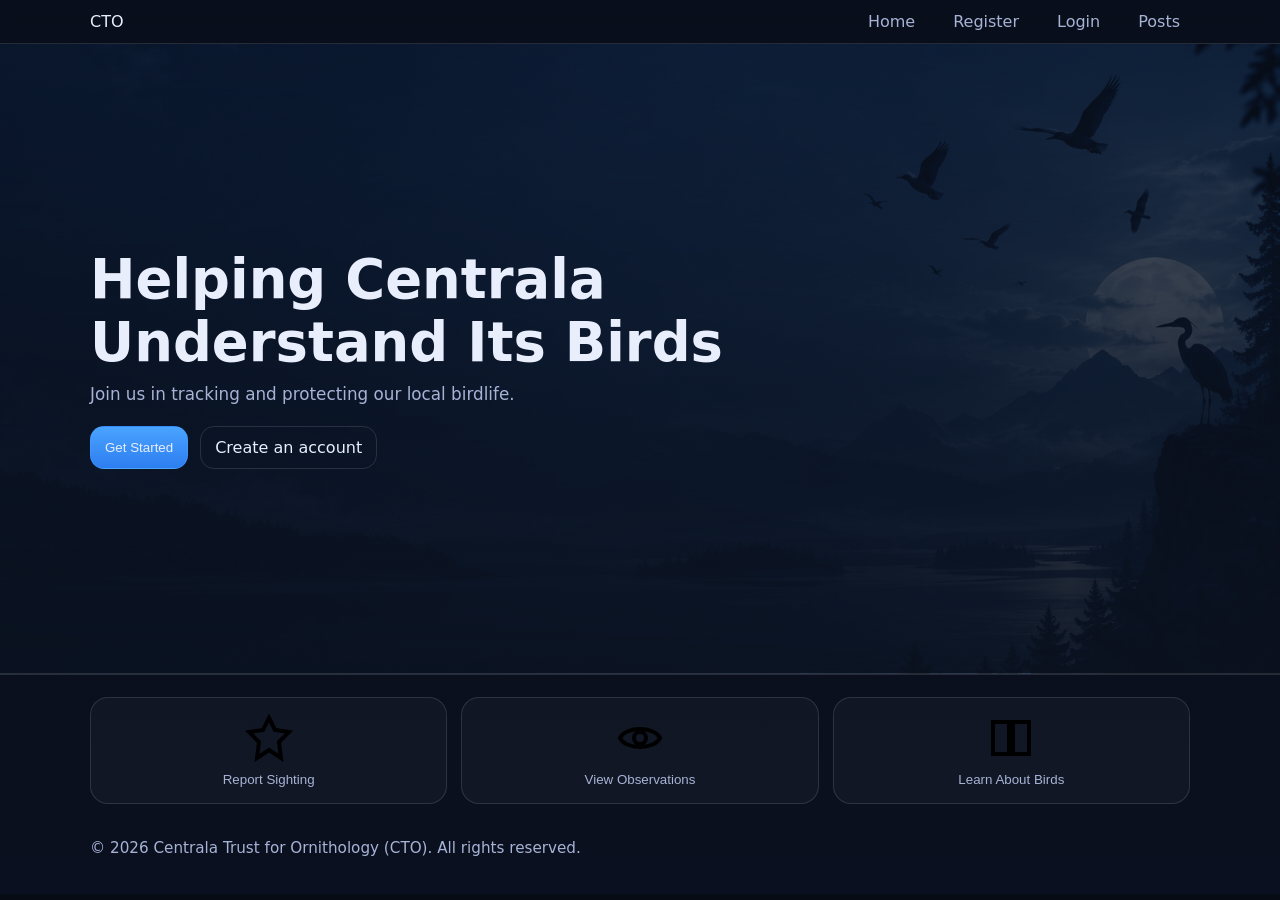
<file: index.html>
<!DOCTYPE html>
<html lang="en">
<head>
  <meta charset="UTF-8" />
  <meta name="viewport" content="width=device-width, initial-scale=1.0" />
  <title>CTO Website</title>
  <link rel="stylesheet" href="styles.css" />
</head>

<body>
  <header class="site-header">
    <div class="container nav">
      <a class="brand" href="index.html" aria-label="CTO Home">
        CTO
      </a>

      <nav aria-label="Primary">
        <ul class="nav-links">
          <li><a href="index.html">Home</a></li>
          <li><a href="register.html">Register</a></li>
          <li><a href="login.html">Login</a></li>
          <li><a href="posts.html">Posts</a></li>
        </ul>
      </nav>
    </div>
  </header>

  <main class="hero" id="top">
    <div class="container hero-inner">
      <div class="main-content">
        <h1>Helping Centrala<br />Understand Its Birds</h1>

        <p>
          Join us in tracking and protecting our local birdlife.
        </p>

        <div class="hero-actions">
          <button
            class="btn btn-primary"
            type="button"
            id="getStartedBtn"
          >
            Get Started
          </button>

          <a class="btn btn-ghost" href="register.html">
            Create an account
          </a>
        </div>
      </div>
    </div>
  </main>

  <footer class="footer" id="footerActions">
    <div class="container footer-grid">

      <button
        class="footer-item"
        type="button"
        data-action="report"
        aria-label="Report Sighting"
      >
        <svg
          class="icon"
          width="48"
          height="48"
          viewBox="0 0 24 24"
          fill="none"
          xmlns="http://www.w3.org/2000/svg"
        >
          <path
            d="M12 2 L15 8 L22 9 L17 14 L18 22 L12 18 L6 22 L7 14 L2 9 L9 8 Z"
            stroke="currentColor"
            stroke-width="2"
            fill="none"
          />
        </svg>

        <span>Report Sighting</span>
      </button>

      <button
        class="footer-item"
        type="button"
        data-action="view"
        aria-label="View Observations"
      >
        <svg
          class="icon"
          width="48"
          height="48"
          viewBox="0 0 24 24"
          fill="none"
          xmlns="http://www.w3.org/2000/svg"
        >
          <path
            d="M2 12 C5 6, 19 6, 22 12 C19 18, 5 18, 2 12 Z"
            stroke="currentColor"
            stroke-width="2"
            fill="none"
          />

          <circle
            cx="12"
            cy="12"
            r="3"
            stroke="currentColor"
            stroke-width="2"
            fill="none"
          />
        </svg>

        <span>View Observations</span>
      </button>

      <button
        class="footer-item"
        type="button"
        data-action="learn"
        aria-label="Learn About Birds"
      >
        <svg
          class="icon"
          width="48"
          height="48"
          viewBox="0 0 24 24"
          fill="none"
          xmlns="http://www.w3.org/2000/svg"
        >
          <path
            d="M3 4 H11 V20 H3 Z"
            stroke="currentColor"
            stroke-width="2"
            fill="none"
          />

          <path
            d="M13 4 H21 V20 H13 Z"
            stroke="currentColor"
            stroke-width="2"
            fill="none"
          />
        </svg>

        <span>Learn About Birds</span>
      </button>

    </div>

    <div class="container footer-bottom">
      <p>
        &copy; 2026 Centrala Trust for Ornithology (CTO). All rights reserved.
      </p>
    </div>
  </footer>

  <script src="script.js"></script>

  <!--
  I added a script for distinction criteria.
  Switch to this instead if needed:

  <script src="script.min.js"></script>
  -->
</body>
</html>
</file>
<file: styles.css>
:root{
  --bg:#0b1220;
  --card:#111a2e;
  --text:#e9eefc;
  --muted:#a7b3d6;
  --line:rgba(255,255,255,.12);
  --primary:#4aa3ff;
  --primary2:#2d7ef0;
  --danger:#ff5a5a;
  --ok:#38d39f;
}

*{box-sizing:border-box}
html,body{margin:0;padding:0;font-family:system-ui,-apple-system,Segoe UI,Roboto,Arial,sans-serif;background:linear-gradient(180deg,#070b13 0%, #0b1220 100%);color:var(--text)}
img{max-width:100%;display:block}
a{color:inherit;text-decoration:none}
.container{width:min(1100px,92%);margin-inline:auto}

.site-header{
  position:sticky;top:0;z-index:10;
  background:rgba(10,16,30,.85);
  backdrop-filter: blur(10px);
  border-bottom:1px solid var(--line);
}

.nav{display:flex;align-items:center;justify-content:space-between;padding:12px 0;gap:16px}
.brand img{height: 100px; width:auto}

.nav-links{list-style:none;display:flex;gap:18px;padding:0;margin:0;align-items:center}
.nav-links a{padding:10px 10px;border-radius:10px;color:var(--muted)}
.nav-links a:hover{background:rgba(255,255,255,.06);color:var(--text)}
.nav-links a.active{background:rgba(74,163,255,.14);color:var(--text);border:1px solid rgba(74,163,255,.25)}

.hero{
  min-height:70vh;
  display:flex;align-items:center;
  background:
    linear-gradient(180deg, rgba(11,18,32,.62), rgba(11,18,32,.92)),
 url("hero-birds.png");
  background-size:cover;
  background-position:center;
  border-bottom:1px solid var(--line);
}
.hero-inner{padding:64px 0}
.main-content{max-width:680px}
.hero h1{font-size:clamp(2rem,4.6vw,3.4rem);margin:0 0 10px}
.hero p{margin:0 0 22px;color:var(--muted);font-size:1.05rem}

.btn{
  border:1px solid var(--line);
  padding:11px 14px;
  border-radius:14px;
  background:rgba(255,255,255,.04);
  color:var(--text);
  cursor:pointer;
  display:inline-flex;
  align-items:center;
  justify-content:center;
  gap:8px;
}
.btn:hover{background:rgba(255,255,255,.07)}
.btn:active{transform:translateY(1px)}
.btn-primary{
  background:linear-gradient(180deg,var(--primary),var(--primary2));
  border-color:rgba(74,163,255,.35);
}
.btn-primary:hover{filter:brightness(1.05)}
.btn-ghost{background:transparent}
.hero-actions{display:flex;gap:12px;flex-wrap:wrap}

.footer{border-top:1px solid var(--line);background:rgba(10,16,30,.6)}
.footer-grid{
  display:grid;
  grid-template-columns:repeat(3,1fr);
  gap:14px;
  padding:22px 0 10px;
}
.footer-item{
  border:1px solid var(--line);
  border-radius:18px;
  background:rgba(255,255,255,.03);
  padding:16px;
  display:flex;flex-direction:column;align-items:center;gap:10px;
  cursor:pointer;
}
.footer-item:hover{background:rgba(255,255,255,.06)}
.footer-item span{color:var(--muted)}
.footer-bottom{padding:10px 0 22px;color:var(--muted);font-size:.95rem}
.footer.simple .footer-bottom{padding:18px 0}

.page{padding:34px 0 40px}
.page h1{margin:0 0 6px}
.muted{color:var(--muted);margin:0 0 18px}

.card{
  border:1px solid var(--line);
  border-radius:18px;
  background:rgba(255,255,255,.03);
  padding:18px;
}

.field{display:flex;flex-direction:column;gap:7px;margin-bottom:14px}
label{font-weight:600}
input,select,textarea{
  width:100%;
  padding:11px 12px;
  border-radius:14px;
  border:1px solid var(--line);
  background:rgba(0,0,0,.18);
  color:var(--text);
  outline:none;
}
input:focus,select:focus,textarea:focus{border-color:rgba(74,163,255,.45)}
.hint{color:var(--muted);font-size:.9rem}
.actions{display:flex;gap:10px;flex-wrap:wrap;margin-top:12px}

.grid-2{display:grid;grid-template-columns:repeat(2,1fr);gap:14px}
@media (max-width:720px){
  .grid-2{grid-template-columns:1fr}
  .footer-grid{grid-template-columns:1fr}
}

.message{
  margin-top:12px;
  padding:10px 12px;
  border-radius:14px;
  border:1px solid var(--line);
  background:rgba(255,255,255,.03);
  color:var(--muted);
  display:none;
}
.message.show{display:block}
.message.ok{border-color:rgba(56,211,159,.35);color:#bff5e6}
.message.bad{border-color:rgba(255,90,90,.35);color:#ffd0d0}

.preview{
  margin-top:10px;
  border:1px solid var(--line);
  border-radius:16px;
  padding:10px;
  background:rgba(0,0,0,.15);
}
.preview img{border-radius:12px;max-height:220px;object-fit:cover;width:100%}

.page-head{
  display:flex;align-items:flex-start;justify-content:space-between;gap:14px;margin-bottom:14px;flex-wrap:wrap
}
.head-actions{display:flex;gap:10px;flex-wrap:wrap}
.pill{
  padding:8px 10px;
  border:1px solid var(--line);
  border-radius:999px;
  background:rgba(255,255,255,.03);
  color:var(--muted);
  font-size:.92rem;
}

.toolbar{
  display:flex;gap:12px;align-items:center;justify-content:space-between;
  margin:10px 0 16px;flex-wrap:wrap
}
.toolbar input{flex:1;min-width:240px}

.posts{display:grid;grid-template-columns:repeat(2,1fr);gap:14px}
@media (max-width:900px){.posts{grid-template-columns:1fr}}
.post{
  border:1px solid var(--line);
  border-radius:18px;
  background:rgba(255,255,255,.03);
  padding:16px;
  display:flex;
  flex-direction:column;
  gap:10px;
}
.post-top{display:flex;justify-content:space-between;gap:10px;flex-wrap:wrap}
.post-title{margin:0;font-size:1.1rem}
.meta{color:var(--muted);font-size:.92rem}
.post img{border-radius:14px;border:1px solid var(--line);max-height:220px;object-fit:cover}
.post-actions{display:flex;gap:10px;flex-wrap:wrap}
.btn-danger{border-color:rgba(255,90,90,.35)}
.btn-danger:hover{background:rgba(255,90,90,.12)}
</file>
